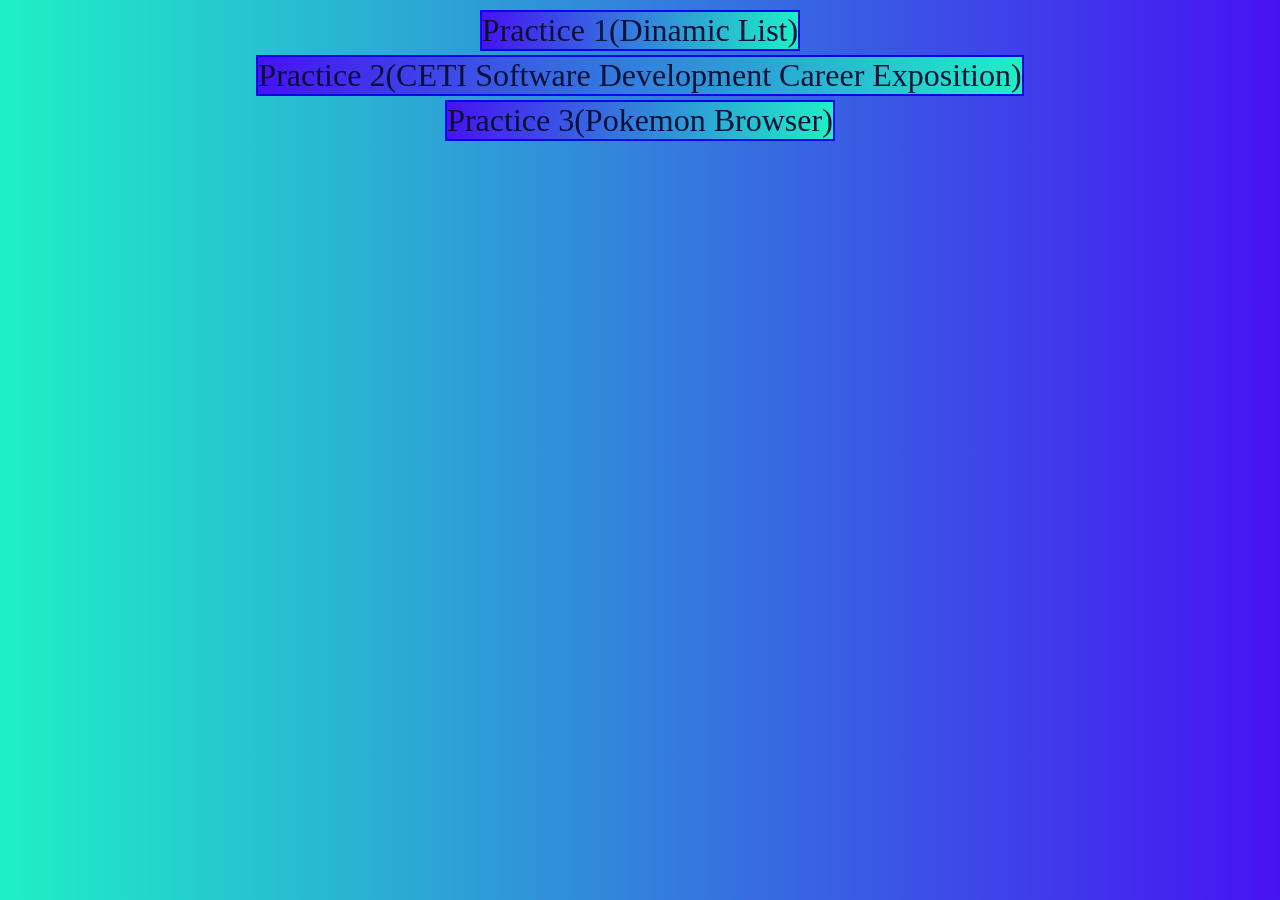
<file: index.html>
<!DOCTYPE html>
<html>
<head>
	<meta charset="utf-8">
	<meta name="viewport" content="width=device-width, initial-scale=1">
	<meta name="description" content="Connecting to reporitory">
	<meta name="robots" content="index, follow">
	<title>Connecting to repository</title>
	<style>
		:root{
			--gradient-color-1: #1EF0C6;
			--gradient-color-2: #4712F3;
			--border-color: #0506E9;
		}
		body{
			background: linear-gradient(to right, var(--gradient-color-1), var(--gradient-color-2));
		}
		nav{
			display: flex;
			flex-direction: column;
			align-items: center;
		}
		a{
			text-decoration: none;
			font-family: 'Times New Roman', Times, serif;
			font-size: 2rem;
			margin: 2px;
			color: #081239;
			border: solid 2px var(--border-color);
			background: linear-gradient(to left, var(--gradient-color-1), var(--gradient-color-2));
		}
		a:hover{
			border: dashed 2px var(--border-color);
			box-shadow: 1px 1px 1px 1px #050635;
		}
	</style>
</head>
<body>
	<nav>
		<a href="practice1/index.html">Practice 1(Dinamic List)</a>
		<a href="practice2/index.html">Practice 2(CETI Software Development Career Exposition)</a>
		<a href="practice3/index.html">Practice 3(Pokemon Browser)</a>
	</nav>
</body>
</html>
</file>
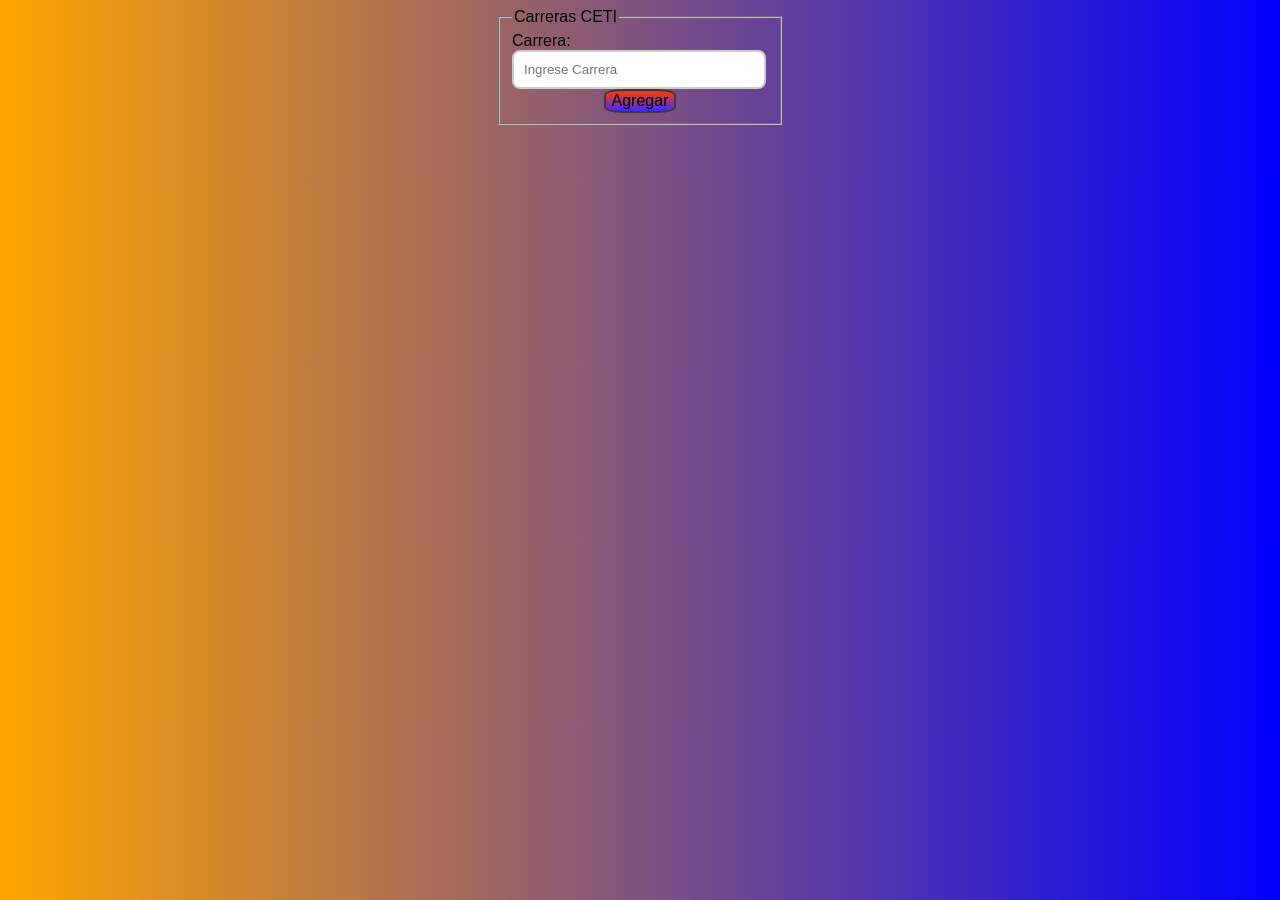
<file: practice1/index.html>
<!DOCTYPE html>
<html>
<head>
	<meta charset="utf-8">
	<meta name="viewport" content="width=device-width, initial-scale=1">
	<meta name="description" content="Connecting with Javascript">
	<meta name="robots" content="index, follow">
	<title>Connecting with Javascript</title>
	<link rel="stylesheet" type="text/css" href="style.css">
</head>
<body>
<form id="formulario">
	<fieldset>
		<legend>Carreras CETI</legend>

		<label for="carrera">Carrera: </label>
		<input id="carrera" type="text" name="carrera" placeholder="Ingrese Carrera"><br>
		<button type="submit">Agregar</button>
	</fieldset>
</form>
<ul id="lista">
</ul>

<script src="dinamic.js"></script>
</body>
</html>
</file>
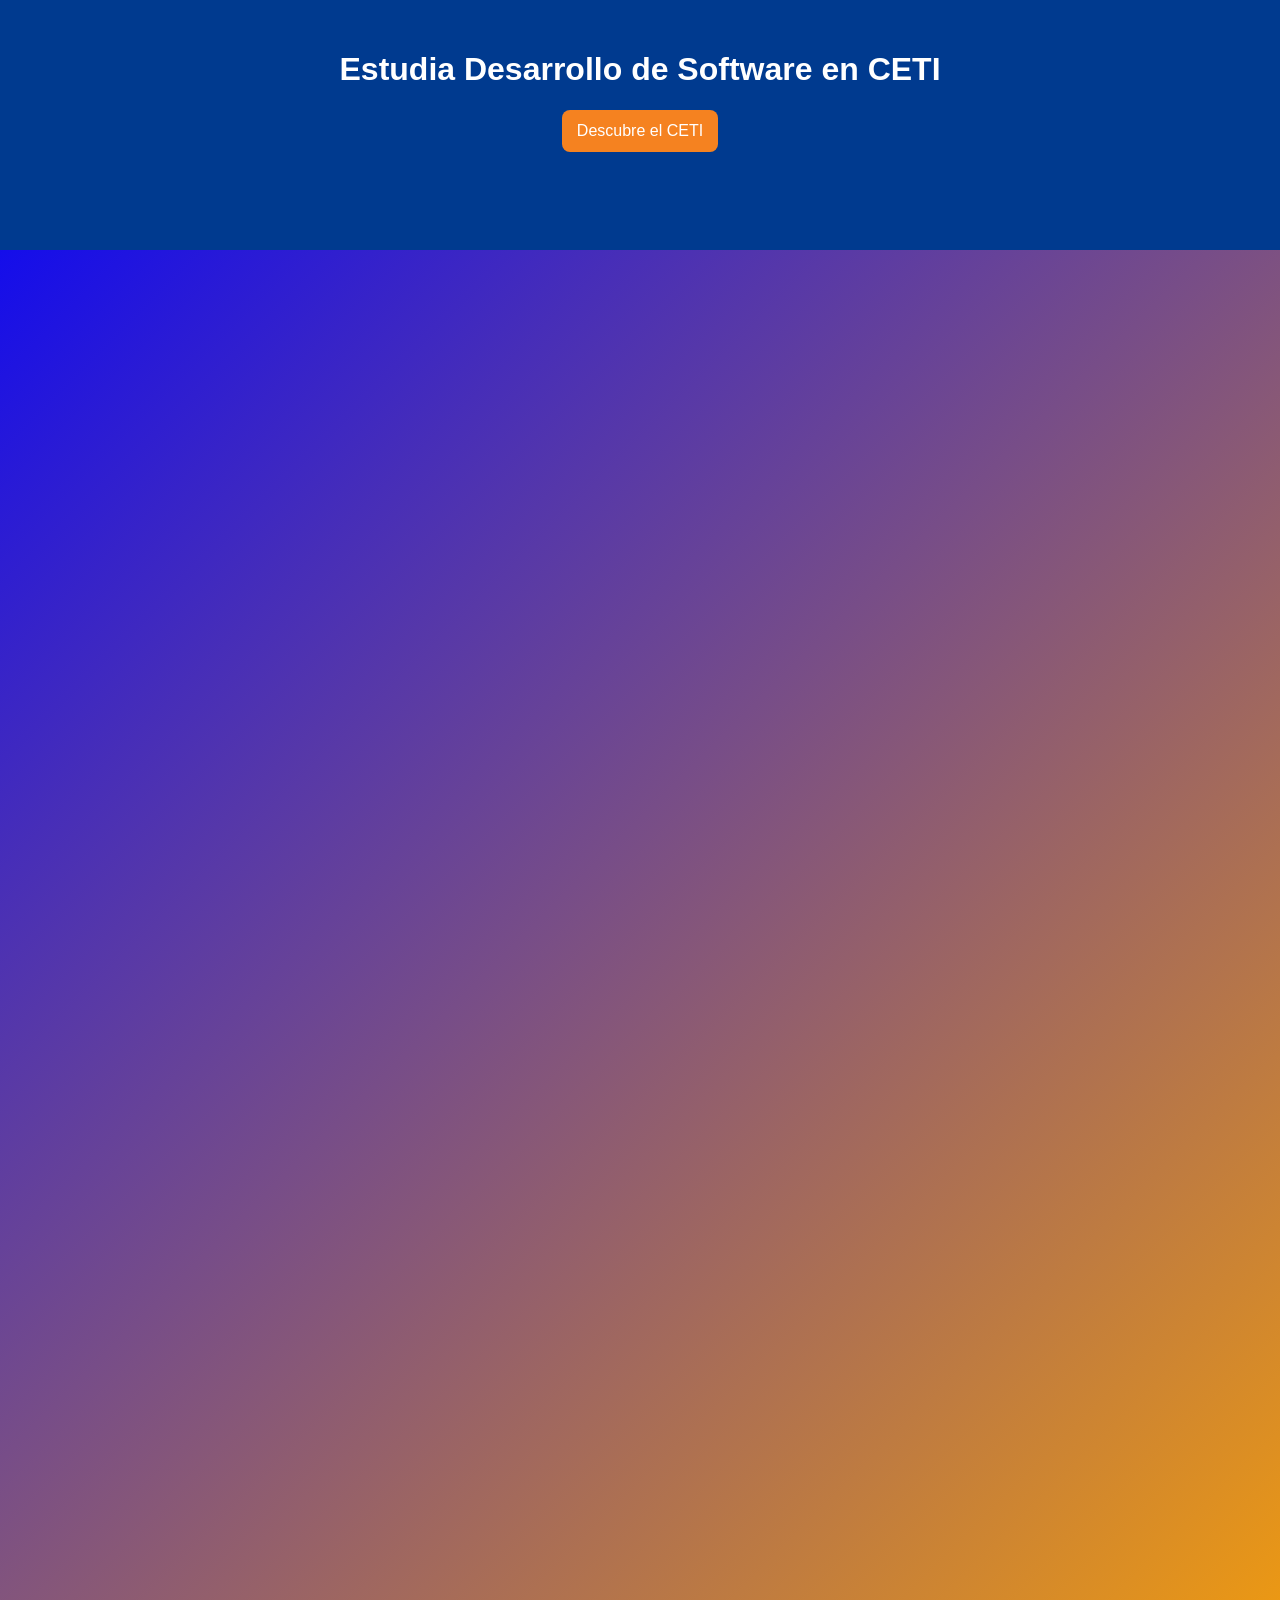
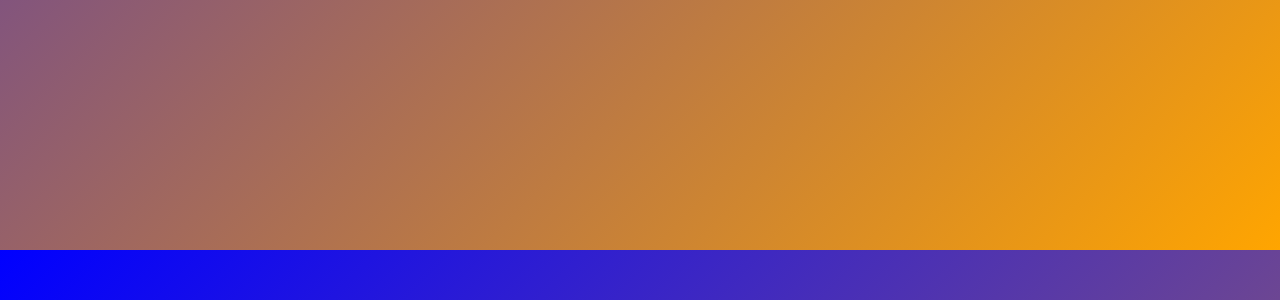
<file: practice2/index.html>
<!DOCTYPE html>
<html lang="es">
<head>
	<meta charset="UTF-8">
	<meta name="viewport" content="width=device-width, initial-scale=1.0">
	<meta name="description" content="Mini PRoyecto FrontEnd">
	<meta name="robots" content="index, follow">
	<title>Visita Ceti</title>
	<link rel="stylesheet" href="style.css">
</head>
<body>
	<header tabindex="1">
		<h1>Estudia Desarrollo de Software en CETI</h1>
<button id="show_que_es_ceti">Descubre el CETI</button>		
<p id="que_es_ceti" class="contenido " style="background-color: #A7AFC4;">El Centro de Enseñanza Técnica Industrial (CETI) es una institución pública en Jalisco especializada en formación tecnológica. Sus estudiantes aprenden programación, electrónica, redes y desarrollo de software para resolver problemas reales usando tecnología.</p>
	</header>
	<main>
	<section id="aprendizaje" class="contenido  flex-section" tabindex="2">
		<h2>¿Qué puedes aprender en CETI?</h2> <br>
		<div class="card">
			<h3>Programación</h3>
			<p>Aprendes a crear aplicaciones, páginas web y software.</p>
		</div>
		<div class="card">
			<h3>Electrónica</h3>
			<p>Trabajas con circuitos y sistemas electrónicos.</p>
		</div>
		<div class="card">
			<h3>Redes</h3>
			<p>Aprendes cómo funcionan las redes e internet.</p>
		</div>
	</section>
	<hr class="contenido ">
	<section id="proyectos" class="contenido  flex-section" tabindex="3">
		<h2>Proyectos que puedes crear</h2> <br>
		<div class="card">
			<h3>Videojuegos</h3>
			<p>Programar juegos usando lógica y gráficos</p>
		</div>
		<div class="card">
			<h3>Aplicaciones Web</h3>
			<p>Páginas interactivas usando HTML, CSS y Javascript</p>
		</div>
		<div class="card">
			<h3>Robótica</h3>
			<p>Controlar robots con programación y electrónica</p>
		</div>
	</section>
	<br>
	<figure id="image_section" class="contenido " tabindex="4" style="text-align: center;">
		<img src="images/Ceti.png" alt="Ceti Logo" id="image">
	<br>
		<figcaption style="color: white; background: linear-gradient(135deg,blue, orange); display: inline;">Logo del CETI Tonalá</figcaption>
	</figure>
	<section id="tecnologias" class="contenido  flex-section" tabindex="5">

		<h2>Tecnologías que aprenderás</h2>

		<div class="card">
			<h3>HTML y CSS</h3>
			<p>Para crear páginas web.</p>
		</div>

		<div class="card">
			<h3>JavaScript</h3>
			<p>Para hacer páginas interactivas.</p>
		</div>

		<div class="card">
			<h3>Python / Java / C</h3>
			<p>Lenguajes para desarrollar software real.</p>
		</div>
	</section>
	</main>
	<footer id="invitacion" class="contenido " tabindex="5">
		<p>Visita el CETI y descubre el mundo de la tecnología</p>
	</footer>
	<script src="interaction.js"></script>
</body>
</html>
</file>
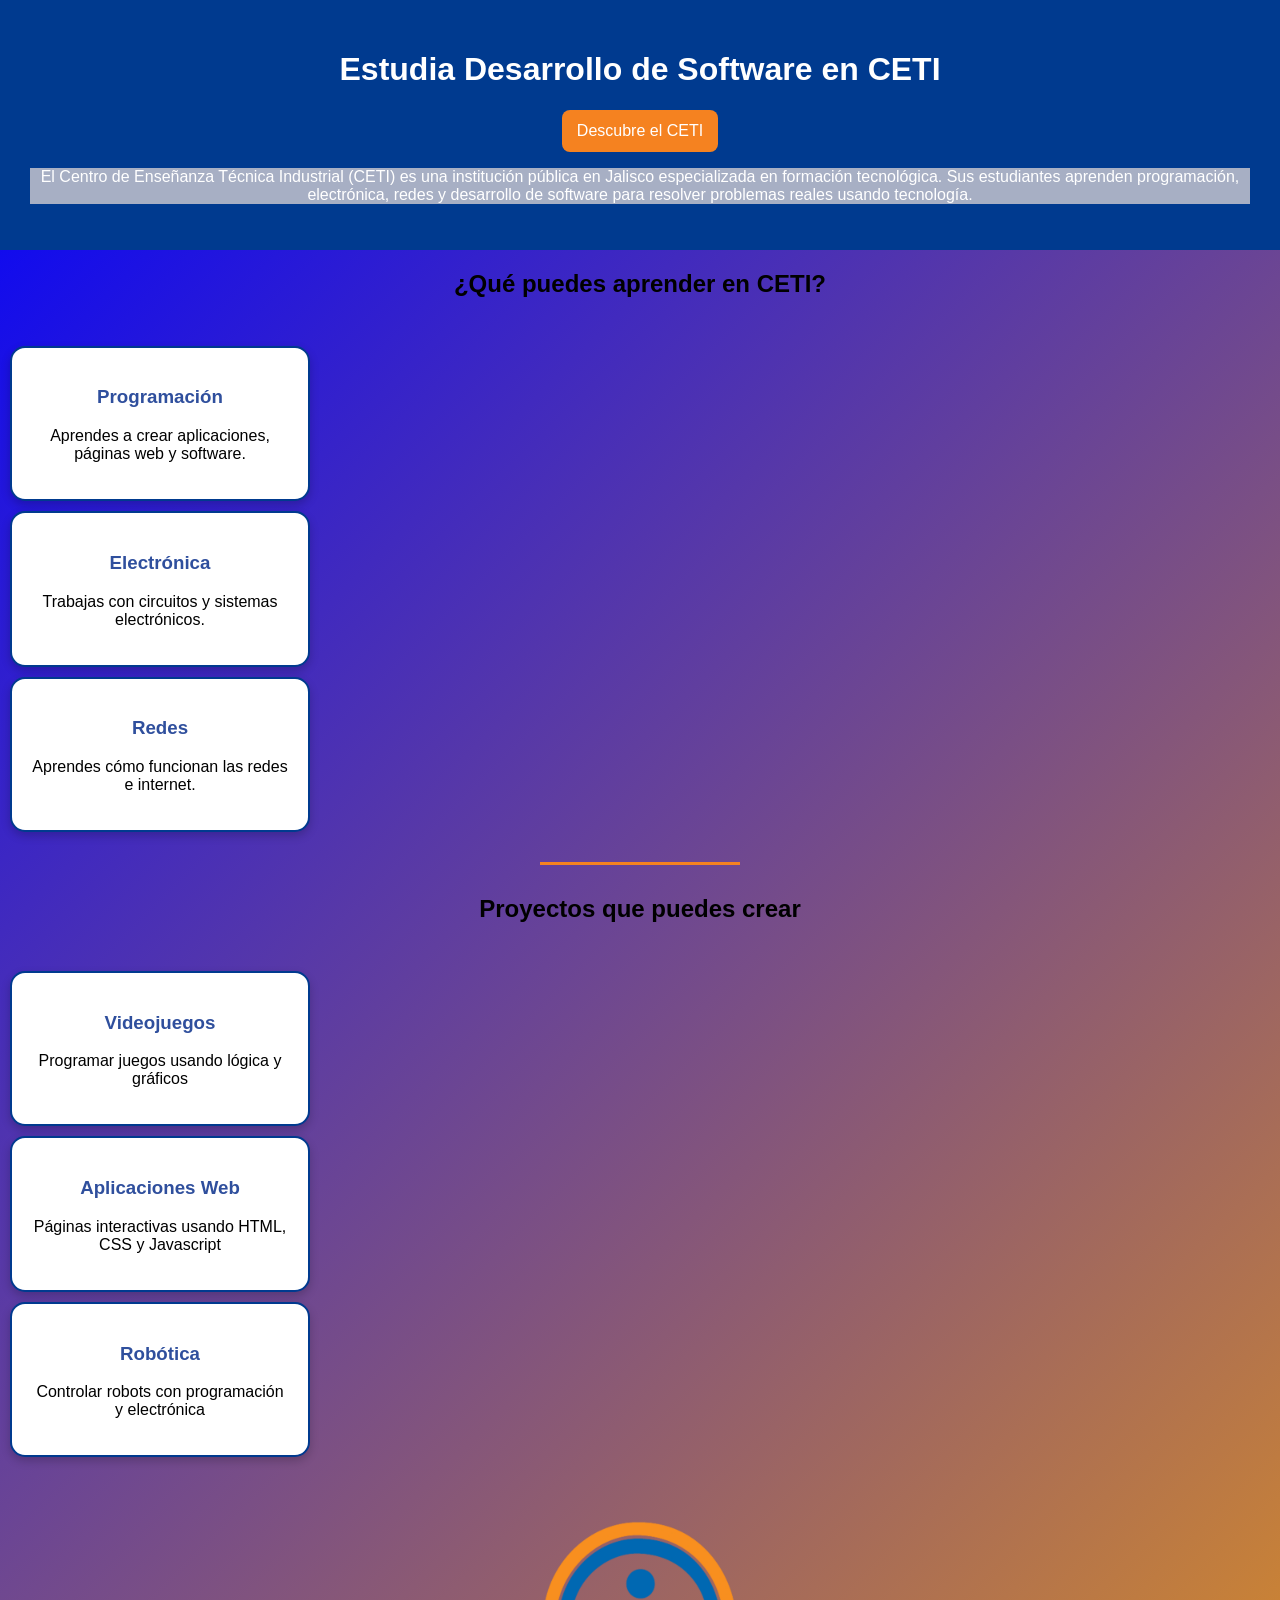
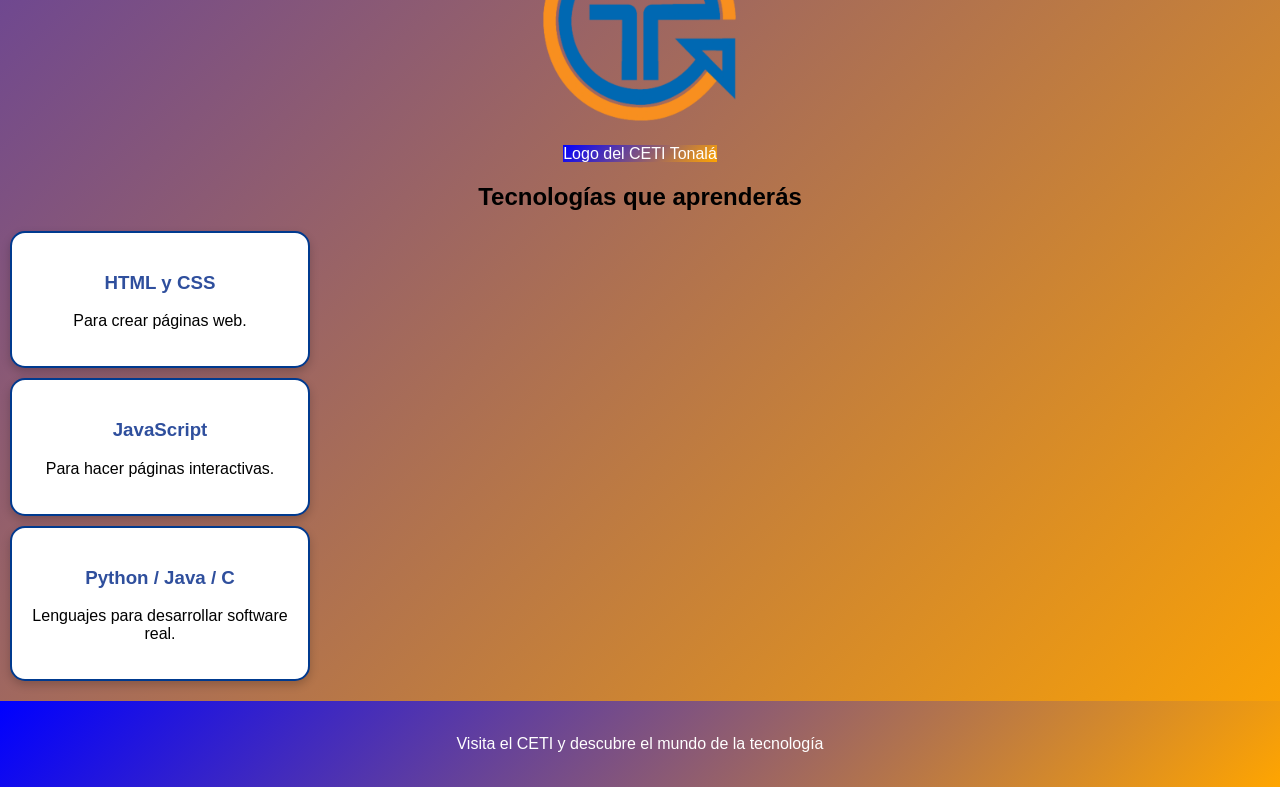
<file: practice2/main.html>
<!DOCTYPE html>
<html lang="es">
<head>
	<meta charset="UTF-8">
	<meta name="viewport" content="width=device-width, initial-scale=1.0">
	<meta name="description" content="Mini PRoyecto FrontEnd">
	<meta name="robots" content="index, follow">
	<title>Visita Ceti</title>
	<link rel="stylesheet" href="style.css">
</head>
<body>
	<header tabindex="1">
		<h1>Estudia Desarrollo de Software en CETI</h1>
<button id="show_que_es_ceti">Descubre el CETI</button>		
<p id="que_es_ceti" class="hide" style="background-color: #A7AFC4;">El Centro de Enseñanza Técnica Industrial (CETI) es una institución pública en Jalisco especializada en formación tecnológica. Sus estudiantes aprenden programación, electrónica, redes y desarrollo de software para resolver problemas reales usando tecnología.</p>
	</header>
	<main>
	<section id="aprendizaje" class="hide" tabindex="2">
		<h2>¿Qué puedes aprender en CETI?</h2> <br>
		<div class="card">
			<h3>Programación</h3>
			<p>Aprendes a crear aplicaciones, páginas web y software.</p>
		</div>
		<div class="card">
			<h3>Electrónica</h3>
			<p>Trabajas con circuitos y sistemas electrónicos.</p>
		</div>
		<div class="card">
			<h3>Redes</h3>
			<p>Aprendes cómo funcionan las redes e internet.</p>
		</div>
	</section>
	<hr class="hide">
	<section id="proyectos" class="hide" tabindex="3">
		<h2>Proyectos que puedes crear</h2> <br>
		<div class="card">
			<h3>Videojuegos</h3>
			<p>Programar juegos usando lógica y gráficos</p>
		</div>
		<div class="card">
			<h3>Aplicaciones Web</h3>
			<p>Páginas interactivas usando HTML, CSS y Javascript</p>
		</div>
		<div class="card">
			<h3>Robótica</h3>
			<p>Controlar robots con programación y electrónica</p>
		</div>
	</section>
	<br>
	<figure id="image_section" class="hide" tabindex="4" style="text-align: center;">
		<img src="images/Ceti.png" alt="Ceti Logo" width="20px" height="auto" id="image">
	<br>
		<figcaption style="color: white; background: linear-gradient(135deg,blue, orange); display: inline;">Logo del CETI Tonalá</figcaption>
	</figure>
	<section id="tecnologias" class="hide" tabindex="5">

		<h2>Tecnologías que aprenderás</h2>

		<div class="card">
			<h3>HTML y CSS</h3>
			<p>Para crear páginas web.</p>
		</div>

		<div class="card">
			<h3>JavaScript</h3>
			<p>Para hacer páginas interactivas.</p>
		</div>

		<div class="card">
			<h3>Python / Java / C</h3>
			<p>Lenguajes para desarrollar software real.</p>
		</div>
	</section>
	</main>
	<footer id="invitacion" class="hide" tabindex="5">
		<p>Visita el CETI y descubre el mundo de la tecnología</p>
	</footer>
	<script src="interaction.js"></script>
</body>
</html>
</file>
<file: practice1/style.css>
button{
	background: linear-gradient(#FF3C00, #392AFF);
	border: 2px double #493333;
	border-radius: 25%;
	display: block;
	margin: 0 auto;
	font-family: Arial, Helvetica, sans-serif;
	font-size: 1rem;
}
body{
	background: linear-gradient(to right, orange, blue);
	flex-direction: column;
	display: flex;
	align-items: center;
}
form{
	display: grid;
	place-items: center;
	width: fit-content;
	margin: 0 auto;
}
ul{
	display: flex;
	flex-direction: column;
	align-items: center;
	padding: 0;
	list-style: none;
	font-family: 'Times New Roman', Times, serif;
	font-size: 1.5rem;
}

legend, label{
	font-family: Arial, Helvetica, sans-serif;
	font-size: 1rem;
}
button:active{
	box-shadow: 1px 1px 1px 1px #000;
}
button:hover{
	transform: scale(1.05);
}
input{
	width: 90%;
	max-width: 250px;
	padding: 10px;
	border: 2px solid #ccc;
	border-radius: 8px;
	transition: all 0.3s ease;
}
input:focus{
	transform: scale(1.05);
	border-color: #392AFF;
}
</file>
<file: practice2/style.css>
.contenido{

	opacity: 0;

	transform: translateY(50px);

	transition:
	opacity 0.8s ease,
	transform 0.8s ease;

	visibility: hidden;

	pointer-events: none;

}

.visible{

	opacity: 1;

	transform: translateY(0);

	visibility: visible;

	pointer-events: auto;

}

#que_es_ceti{
	transition: 0.4s;
}
*{
	box-sizing: border-box;
}
.flex-section{
	display: flex;
	gap: 20px;
	margin-top: 20px;
	transition: 0.4s;
	flex-wrap: wrap;
	justify-content: center;
}
body{
	font-family: Arial, sans-serif;
	margin: 0;
	text-align: center;
	background: linear-gradient(135deg,blue, orange);
	overflow-x: hidden;
}
header{
	background: #003A8F;
	color: white;
	padding: 30px;
}
button{
	padding: 12px 15px;
	font-size:  16px;
	border: none;
	border-radius: 8px;
	background: #F58220;
	color: white;
	cursor:  pointer;
	transition: 0.2s;
}
button:hover{
	transform: scale(1.05);
	background: #e26f10;
}
.card{
	background: white;
	border: 2px solid #003A8F;
	border-radius: 15px;
	box-shadow: 0 4px 10px rgba(0, 0, 0, 0.2);
	padding: 20px;
	margin: 10px;
	width: 100%;
	max-width: 300px;
	transition: 0.3s;
}
.card h3{
	color: #2f4f9d;
}
.card:hover{
	transform: translateY(-5px) scale(1.05);
	border-color: #F58220;
}
hr{
	border: none;
	height: 3px;
	background: #F58220;
	width: 200px;
	margin: 30px auto;
}
footer{
	margin-top: 20px;
	padding: 18px;
	background: linear-gradient(135deg,blue, orange);
	color: white;
}
h1{
	font-size: 2rem;
}
p{
	font-size: 1rem;
}
#image{
	width: 60%;
	max-width: 200px;
	margin: 20px;
	animation: rotating_image 5s linear 0.1s infinite;
}
#image:hover{
	transform: scale(1.05);
}
@keyframes rotating_image {

	0%{
		transform: rotate(0deg);
	}

	25%{
		transform: rotate(90deg);
	}

	50%{
		transform: rotate(180deg);
	}

	75%{
		transform: rotate(270deg);
	}

	100%{
		transform: rotate(360deg);
	}

}
</file>
